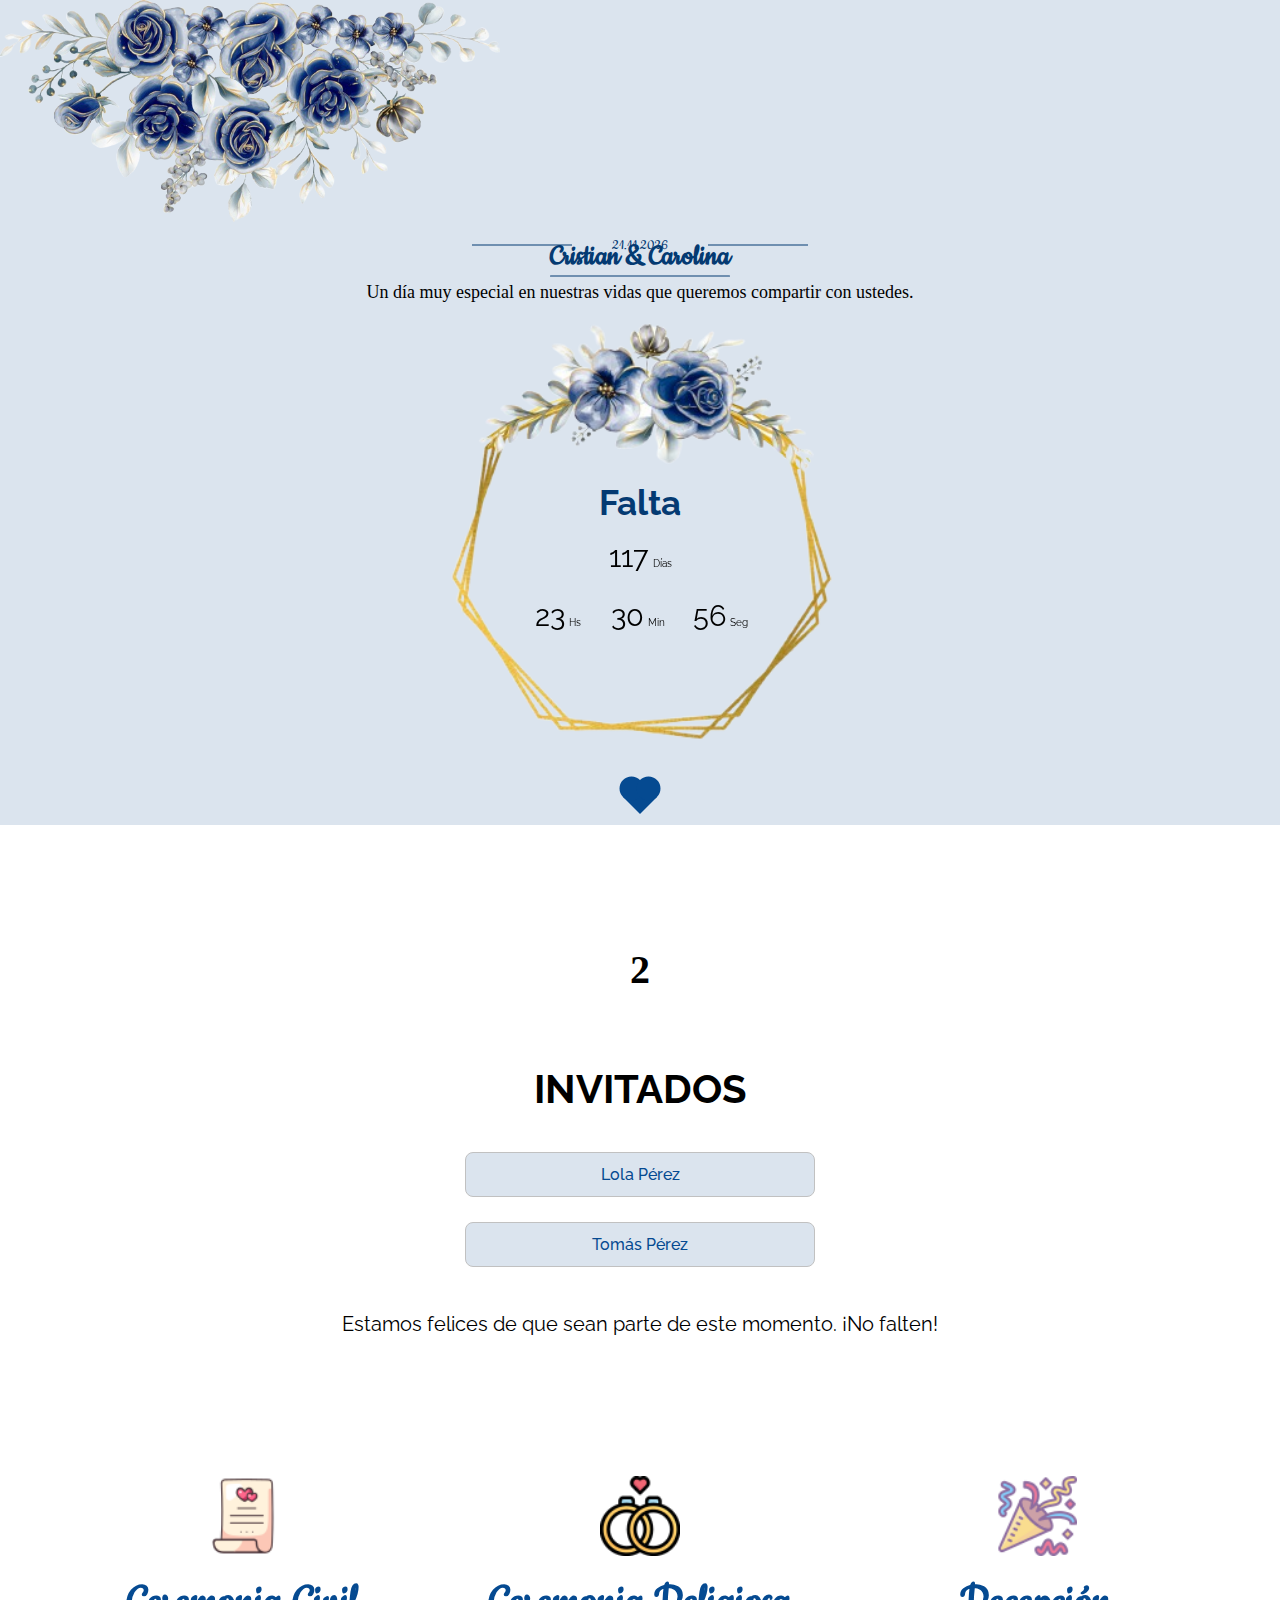
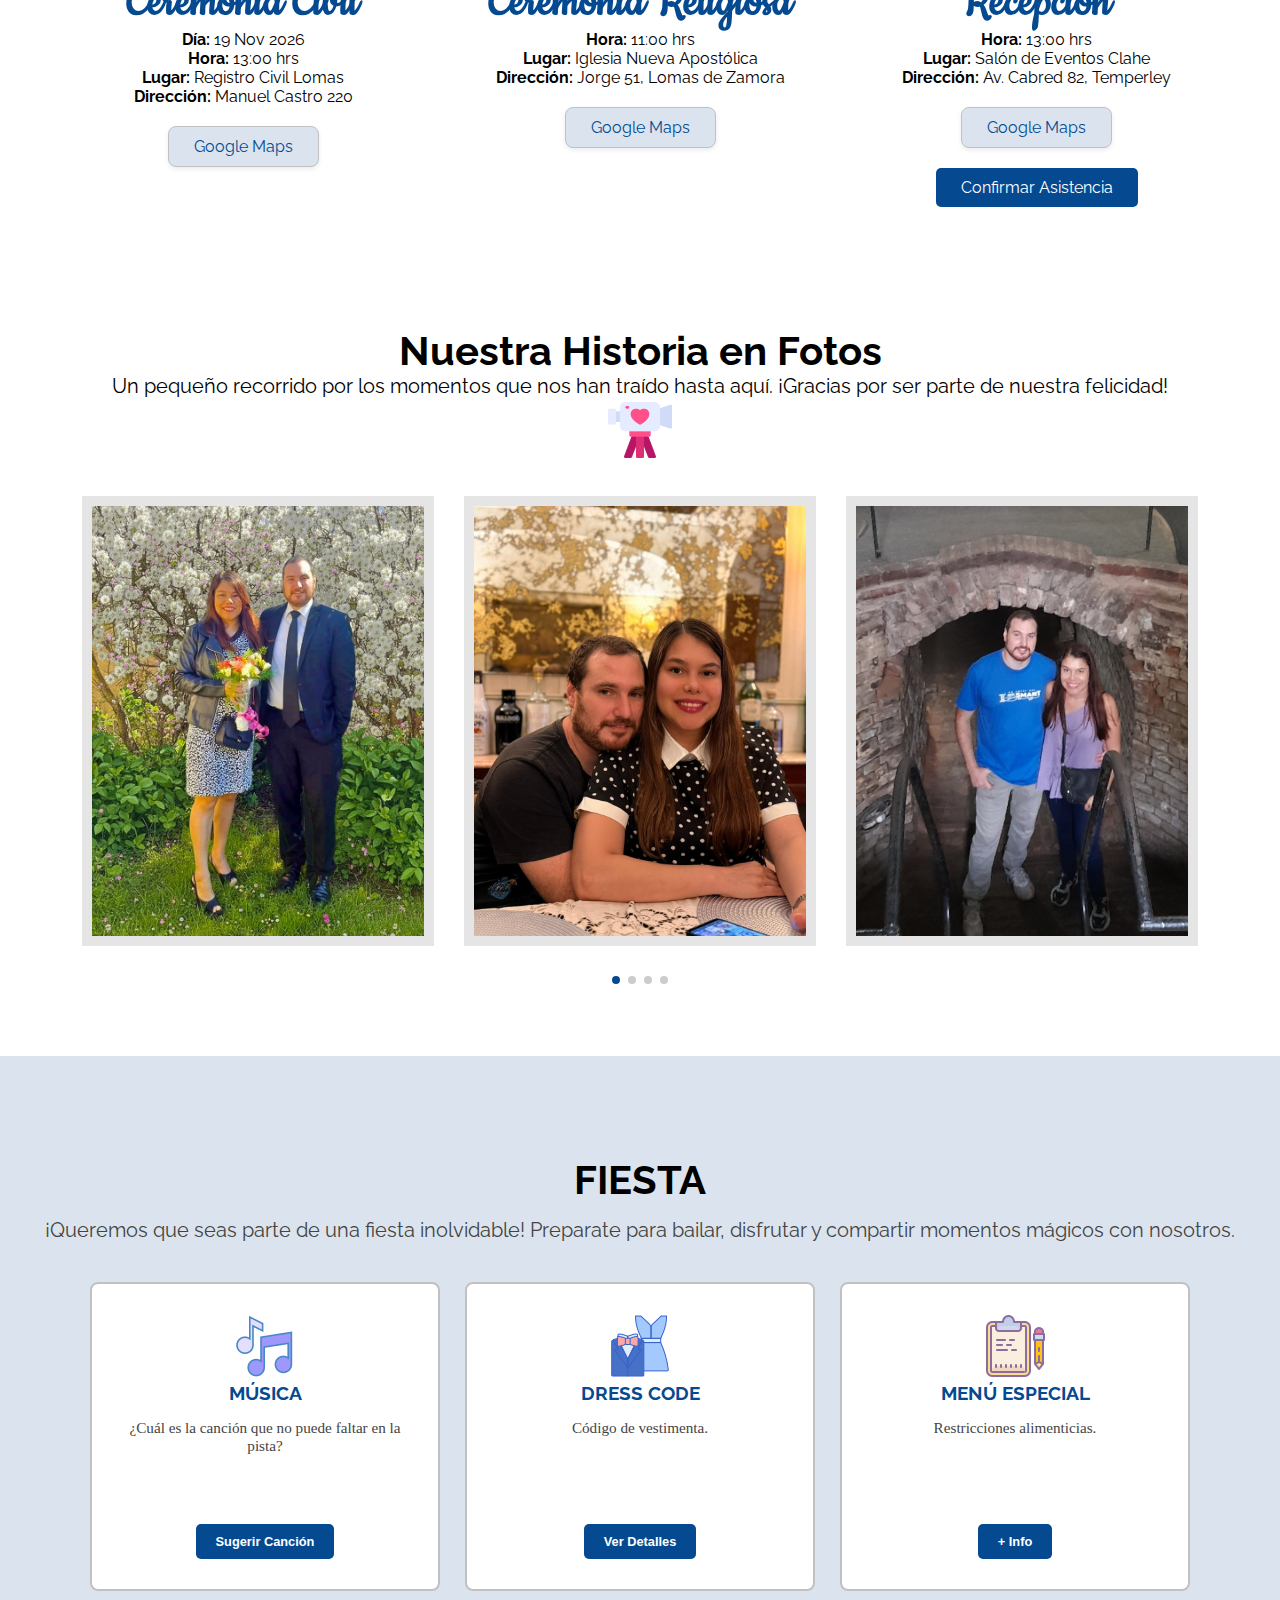
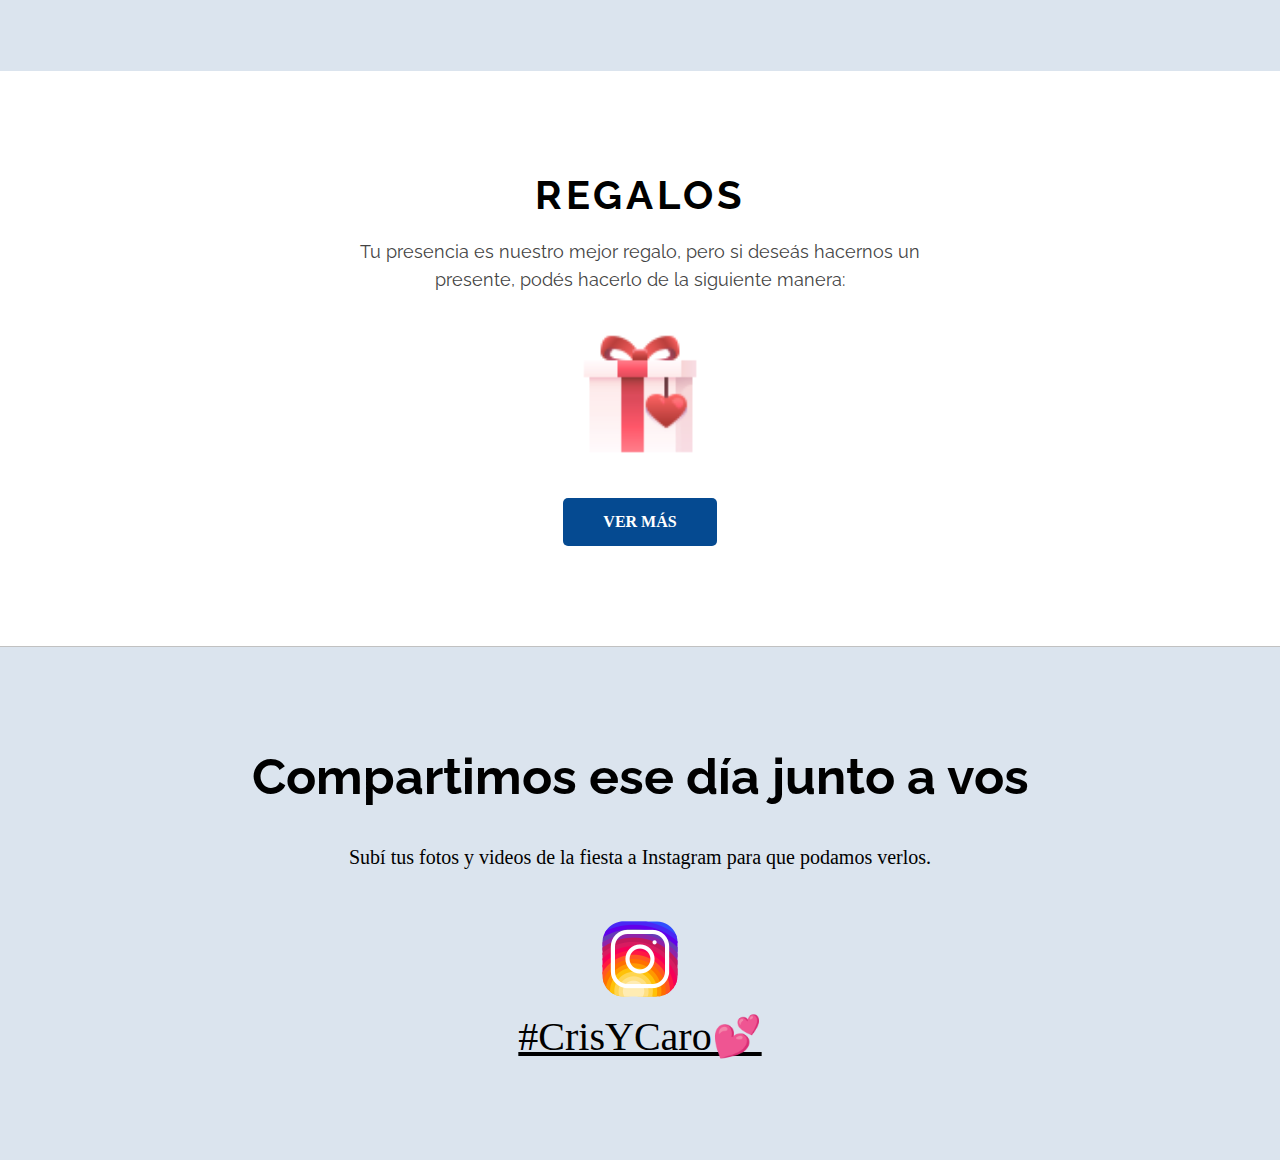
<file: index.html>
<!DOCTYPE html>
<html lang="es">
<head>
    <meta charset="UTF-8">
    <meta name="viewport" content="width=device-width, initial-scale=1.0">
    <link href="https://cdn.jsdelivr.net/npm/bootstrap@5.0.2/dist/css/bootstrap.min.css" rel="stylesheet" integrity="sha384-EVSTQN3/azprG1Anm3QDgpJLIm9Nao0Yz1ztcQTwFspd3yD65VohhpuuCOmLASjC" crossorigin="anonymous">
    <link rel="preconnect" href="https://fonts.googleapis.com">
    <link rel="preconnect" href="https://fonts.gstatic.com" crossorigin>
    <link href="https://fonts.googleapis.com/css2?family=Cookie&family=Raleway:ital,wght@0,100..900;1,100..900&display=swap" rel="stylesheet">
    <link rel="stylesheet" href="https://cdn.jsdelivr.net/npm/swiper@11/swiper-bundle.min.css" />
    <link rel="stylesheet" href="style.css" type="text/css">
    <link rel="icon" href="images/favicon_novios.png" type="image/png">
    
    <title> Cris &amp; Caro </title>

</head>

<body>

    <div class="container-portada">

      <div class="imagen-portada">

        <img src="./images/flowers.png" alt="flowers" width="500px" class="img-fluid rounded mx-auto d-block">
    </div>

    <div class="container-date">
         <p class="decorative-lines display-6">21.11.2026</p>

    </div>

    <div class="container-name">
        <h1 class="name text-center display-1">Cristian & Carolina</h1>
    </div>

    <!--Texto-->

 <p class="texto-portada">
    Un día muy especial en nuestras vidas que queremos compartir con ustedes.
</p>

</div>

<!--Reloj Cuenta Regresiva-->

<div class="container-count">

    <div id="countdown" class="countdown">
    <img src="./images/blue_flowers_and_golden_mark.png" alt="Circulo de Flores" class="imagen-fondo-contador">

    <div class="numeros-overlay">
          <h3 class="title-count">Falta</h3>
        <div class="card days-card">
            <span class="value" id="days">0</span>
            <span class="label">Días</span>
        </div>
        <div class="time-group">
            <div class="card">
                <span class="value" id="hours">0</span>
                <span class="label">Hs</span>
            </div>
            <div class="card">
                <span class="value" id="minutes">0</span>
                <span class="label">Min</span>
            </div>
            <div class="card">
                <span class="value" id="seconds">0</span>
                <span class="label">Seg</span>
            </div>
        </div>
    </div>
</div>
    <div class="corazon"></div>
</div>

<!--Invitados-->

<section class="grupo-de-invitados">

  <div class="container">
    <div class="row d-flex justify-content-center">
      <div class="col-12 col-md-10">

        <div class="card-grupo-invitados">
          <div class="card-content">

            <!-- Cantidad de invitados + acompañantes -->
            <div class="pases-total">2</div>

            <!-- Titulo -->
            <h3 class="titulo-grupo mb-3">
              INVITADOS  </h3>

            <!-- Acompañantes -->
            
            <!-- Lista de invitados -->
                          <ul class="lista-invitados">
                                  <li class="invitado-item">Lola Pérez</li>
                                  <li class="invitado-item">Tomás Pérez</li>
                              </ul>
            
            <!-- Mensaje del grupo -->
                          <p class="mensaje-grupo mt-5">Estamos felices de que sean parte de este momento. ¡No falten!</p>
            
          </div>
        </div>

      </div>
    </div>
  </div>
</section>

<!--Ceremonia-->

<section class="seccion-ceremonias mt-5 mb-5">
  <div class="contenedor-columnas">
    
    <div class="columna">
      <img src="./images/acta_casamiento.png" alt="Ceremonia Civil" class="icono-ceremonia">
      <h3 class="titulo-ceremonia m1">Ceremonia Civil</h3>
      <p><strong> Día:</strong> 19 Nov 2026</p>
      <p><strong> Hora:</strong> 13:00 hrs</p>
      <p><strong>Lugar:</strong> Registro Civil Lomas</p>
      <p><strong>Dirección:</strong> Manuel Castro 220</p>
      <a href="https://maps.google.com" class="boton-llegar">Google Maps</a><br>
    </div>

    <div class="columna">
      <img src="./images/rings.png" alt="Ceremonia Religiosa" class="icono-ceremonia">
      <h3 class="titulo-ceremonia">Ceremonia Religiosa</h3>
      <p><strong>Hora:</strong> 11:00 hrs</p>
      <p><strong>Lugar:</strong> Iglesia Nueva Apostólica</p>
      <p><strong>Dirección:</strong> Jorge 51, Lomas de Zamora</p>
      <a href="https://maps.google.com" class="boton-llegar">Google Maps</a><br>
    
    </div>

    <div class="columna">
      <img src="./images/confeti.png" alt="Celebración" class="icono-ceremonia">
      <h3 class="titulo-ceremonia">Recepción</h3>
      <p><strong>Hora:</strong> 13:00 hrs</p>
      <p><strong>Lugar:</strong> Salón de Eventos Clahe</p>
      <p><strong>Dirección:</strong> Av. Cabred 82, Temperley</p>
      <a href="https://maps.google.com" class="boton-llegar">Google Maps</a><br>
      <a href="https://forms.gle/QiKyQnJr8Va8st8r6" class="boton-confirmar">Confirmar Asistencia</a>
    </div>

  </div>
</section>

<!--Galeria-->

<section class="seccion-galeria mt-5">
  <div class="texto-galeria">
    <h2 class="mt-3 mb-3 title-galery">Nuestra Historia en Fotos</h2>
    <p class="mt-3">Un pequeño recorrido por los momentos que nos han traído hasta aquí. ¡Gracias por ser parte de nuestra felicidad!</p>
  </div>

  <img src="./images/camara-de-video.png" alt="Icono de Camara">

  <div class="swiper miCarrusel">
    <div class="swiper-wrapper">
      <div class="swiper-slide"><img src="./images/Cris_&_yo_parque_de_lomas.jpeg" alt="Iglesia Parque Lomas"></div>
      <div class="swiper-slide"><img src="./images/Cris_&_yo_en_lo_de_Javi_&_Belen.jpeg" alt=" Casa de Javi & Belén"></div>
      <div class="swiper-slide"><img src="./images/Cris_& yo_en_San_Pedro.jpeg" alt="Viaje a San Pedro"></div>
      <div class="swiper-slide"><img src="./images/Cristian_y_yo_en_general_Belgrano.jpeg" alt="Visita a Gral Belgrano"></div>
    </div>
    <div class="swiper-pagination mt-5"></div>
  </div>
</section>

<section class="seccion-fiesta mt-5 mb-5">
  <div class="contenido-fiesta">
    <h2 class="title-fiesta">FIESTA</h2>
    <p class="text-fiesta mb-5 mt-4">
      ¡Queremos que seas parte de una fiesta inolvidable! Preparate para bailar, 
      disfrutar y compartir momentos mágicos con nosotros.
    </p>

    <!--Fiesta-->

    <div class="contenedor-tarjetas">
      <div class="tarjeta">
        <img src="./images/nota-musical.png" alt="Música" class="icon-fiesta mt-4 mb-5">
        <h3 class="fw-bold">Música</h3>
        <p>¿Cuál es la canción que no puede faltar en la pista?</p>
        <a href="./sugerir_cancion.html" class="boton-tarjeta mb-5">Sugerir Canción</a>
      </div>

      <div class="tarjeta">
        <img src="./images/código-de-vestimenta.png" alt="código de vestimenta" class="icon-fiesta mt-4 mb-5">
        <h3 class="fw-bold">Dress Code</h3>
        <p>Código de vestimenta.</p>
        <a href="./codigo_vestimenta.html" class="boton-tarjeta mb-5">Ver Detalles</a>
      </div>

      <div class="tarjeta">
        <img src="./images/notas-tips.png" alt="Tips Notas" class="icon-fiesta mt-4 mb-5">
        <h3 class="fw-bold">Menú Especial</h3>
        <p>Restricciones alimenticias.</p>
        <a href="./menu.html" class="boton-tarjeta mb-5">+ Info</a>
      </div>
    </div>
  </div>
</section>

<!--Regalos-->

<section class="seccion-regalos">
  <div class="contenido-regalos">
    <h2 class="mb-5 fw-bold">REGALOS</h2>
    <p class="text-regalo">
      Tu presencia es nuestro mejor regalo, pero si deseás hacernos un presente, 
      podés hacerlo de la siguiente manera:
    </p>
    
    <div class="contenedor-imagen-regalo">
      <img src="./images/regalo.png" alt="Icono Regalo" class="imagen-regalo mt-3 mb-3">
    </div>

    <a href="./regalos.html" class="boton-regalos">Ver más</a>
  </div>
</section>

<section class="seccion-instagram">
  <div class="contenido-final">
    <h2>Compartimos ese día junto a vos</h2>
    <p>Subí tus fotos y videos de la fiesta a Instagram para que podamos verlos.</p>
    
    <div class="instagram-footer">
       <img src="./images/logo-instagram.png" alt="Icono Instagram" class="imagen-instagram mt-3 mb-3">
    </div>
    <a href="https://www.instagram.com/explore/search/keyword/?q=%23crisycaro%F0%9F%92%95" class="btn-instagram">#CrisYCaro💕</a>
  </div>
</section>

  <script src="https://cdn.jsdelivr.net/npm/swiper@11/swiper-bundle.min.js"></script> 
  <script src="script.js"></script> 
  <script src="script2.js"></script>  
  
</body>
</html>
</file>
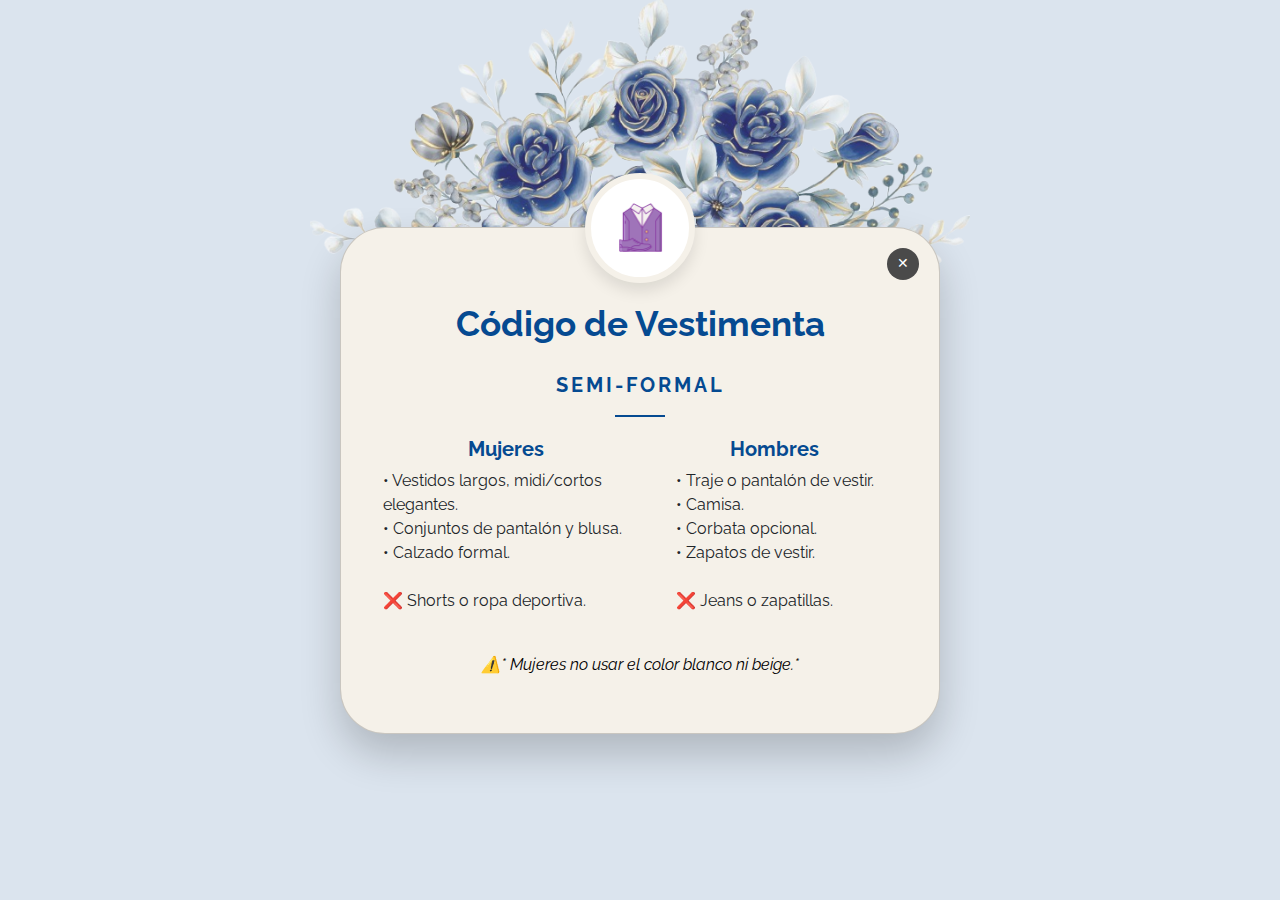
<file: codigo_vestimenta.html>
<!DOCTYPE html>
<html lang="es">
<head>
    <meta charset="UTF-8">
    <meta name="viewport" content="width=device-width, initial-scale=1.0">
    <link href="https://fonts.googleapis.com/css2?family=Cookie&family=Raleway:wght@300;400;700&display=swap" rel="stylesheet">
    <title>Código de Vestimenta</title>
    <link rel="icon" href="./images/vestido.png" type="image/png">
    <link href="https://cdn.jsdelivr.net/npm/bootstrap@5.3.0/dist/css/bootstrap.min.css" rel="stylesheet">
    <link rel="stylesheet" href="/style_sugerir_cancion.css">
    <link rel="icon" href="./images/dress-code.png" type="image/png">
</head>
<body>

    <div class="container-wrapper dress-code">
        <div class="top-decoration decoration-code">
            <img src="./images/flowers-musica.png" alt="Decoración superior">
        </div>

        <div class="card">
            <a href="/index.html" class="close-btn">✕</a>
            
            <div class="header-image">
                <img src="./images/dress-code.png" alt="Icono Vestimenta">
            </div>

            <h2 class="titulo-cookie">Código de Vestimenta</h2>
            <p class="tipo-gala">SEMI-FORMAL</p>
            <div class="divisor"></div>

      <div class="container text-center">
    <div class="row"> <div class="col-md-6 col-sm-12 mb-4">
            <h3 class="h5 fw-bold" style="color: var(--accent);">Mujeres</h3>
            <ul class="list-unstyled text-start d-inline-block">
                <li>• Vestidos largos, midi/cortos elegantes.</li>
                <li>• Conjuntos de pantalón y blusa.</li>
                <li>• Calzado formal.</li> <br>
                <li> ❌ Shorts o ropa deportiva.</li>
            </ul>
        </div>

        <div class="col-md-6 col-sm-12">
            <h3 class="h5 fw-bold" style="color: var(--accent);">Hombres</h3>
            <ul class="list-unstyled text-start d-inline-block">
                <li>• Traje o pantalón de vestir.</li>
                <li>• Camisa.</li>
                <li>• Corbata opcional.</li>
                <li>• Zapatos de vestir.</li> <br>
                <li> ❌ Jeans o zapatillas.</li>
            </ul>
        </div>

    </div>
</div>

            <div class="nota-importante">
                <p class="nota-importante"> ⚠️* Mujeres no usar el color blanco ni beige.*</p>
            </div>

        </div>
    </div>

</body>
</html>
</file>
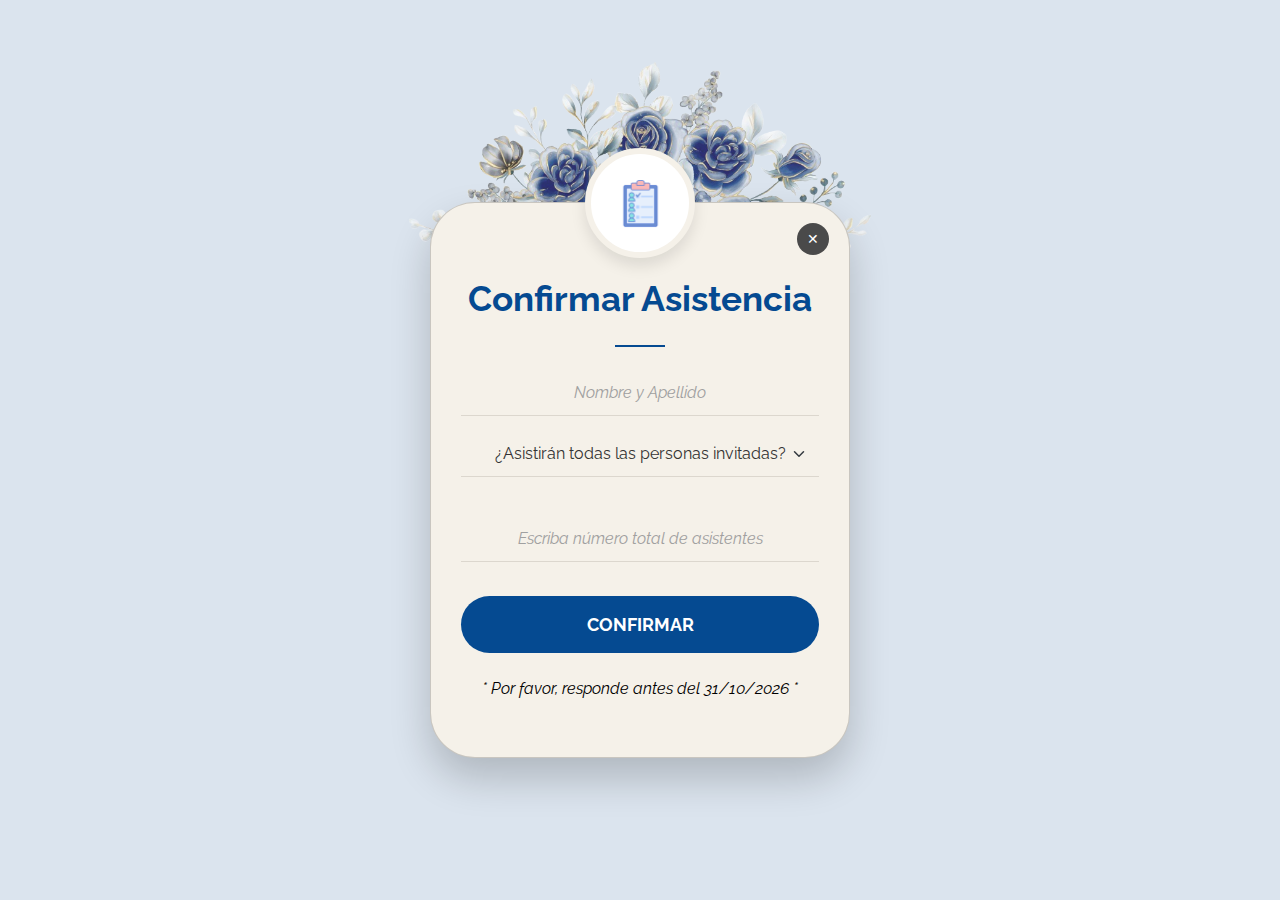
<file: confirmacion.html>
<!DOCTYPE html>
<html lang="es">
<head>
    <meta charset="UTF-8">
    <meta name="viewport" content="width=device-width, initial-scale=1.0">
    <link href="https://fonts.googleapis.com/css2?family=Cookie&family=Raleway:wght@300;400;700&display=swap" rel="stylesheet">
    <title>Confirmación de Asistencia</title>
    <link rel="icon" href="./images/favicon_novios.png" type="image/png">
    <link href="https://cdn.jsdelivr.net/npm/bootstrap@5.3.0/dist/css/bootstrap.min.css" rel="stylesheet">
    <link rel="stylesheet" href="style_sugerir_cancion.css">
</head>
<body>

    <div class="container-wrapper">
        <div class="top-decoration">
            <img src="./images/flowers-musica.png" alt="Decoración superior">
        </div>

        <div class="card">
            <a href="index.html" class="close-btn">✕</a>
            
            <div id="contenido-principal">
                <div class="header-image">
                    <img src="./images/lista-de-invitados.png" alt="Icono Asistencia">
                </div>

                <h2 class="titulo-cookie">Confirmar Asistencia</h2>
        
                <div class="divisor mx-auto mb-4" style="width: 50px; height: 2px; background-color: var(--accent);"></div>


    <form id="form-asistencia" action="https://docs.google.com/forms/u/0/d/e/1FAIpQLSeojv27BejiK83FmKH1KGW0dPnOBuuXCVCd1f9OiD2JttIHcg/formResponse" method="POST">
                    
    <div class="input-group mb-3">
        <input type="text" name="entry.1974646852" placeholder="Nombre y Apellido" required>
    </div>

    <div class="input-group mb-3">
        <select name="entry.1367791065" class="form-select border-0 bg-transparent text-center" style="box-shadow: none; color: var(--text);" required>
            <option value="" disabled selected>¿Asistirán todas las personas invitadas?</option>
            <option value="Si">Sí</option>
            <option value="No">No</option>
        </select>
    </div>
<br>
    <div class="input-group mb-4">
        <input type="text" name="entry.1578373329" placeholder="Escriba número total de asistentes">
    </div>

    <button type="submit" class="submit-btn border-0 w-100">
        CONFIRMAR
    </button>
</form>

                <div class="nota-importante mt-4">
                    <p class="" style="font-style: bold; color: #000">
                        * Por favor, responde antes del 31/10/2026 *
                    </p>
                </div>
            </div>

            <div id="mensaje-exito" style="display:none; padding: 40px 0; text-align: center;">
                 <div class="header-image">
                    <img src="./images/lista-de-invitados-confirmacion.png" alt="Icono Asistencia">
                </div>
                <p style="color: var(--accent); font-weight: normal; line-height: 1.8;">
                    Tu respuesta ha sido registrada. 
                    <br>Muchas gracias por acompañarnos en este día tan especial.
                </p>
            </div>
        </div>
    </div>

    <script src="./script_asistencia.js"></script>
</body>
</html>
</file>
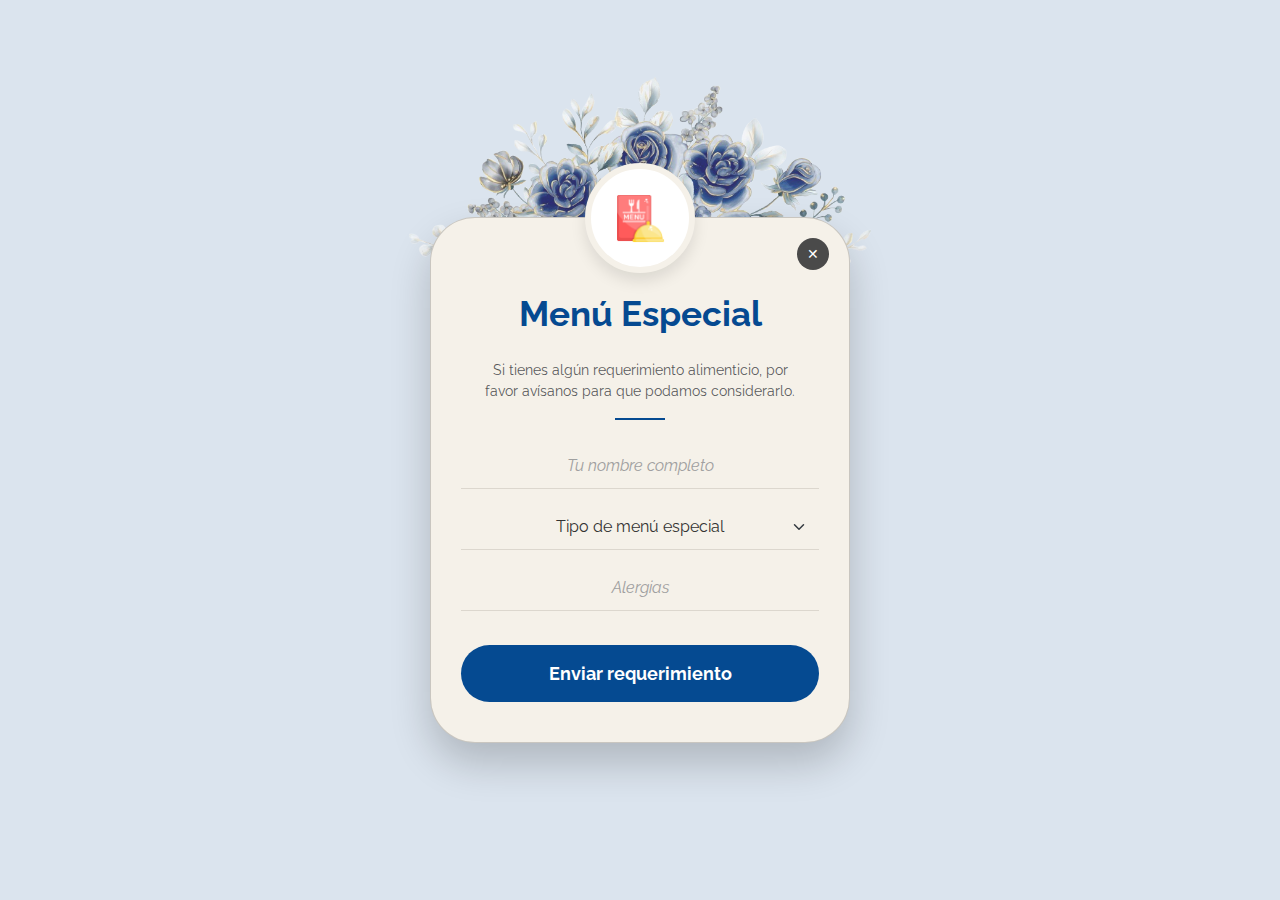
<file: menu.html>
<!DOCTYPE html>
<html lang="es">
<head>
    <meta charset="UTF-8">
    <meta name="viewport" content="width=device-width, initial-scale=1.0">
    <link href="https://fonts.googleapis.com/css2?family=Cookie&family=Raleway:wght@300;400;700&display=swap" rel="stylesheet">
    <title>Menú Especial</title>
    <link rel="icon" href="./images/menu-especial.png" type="image/png">
    <link href="https://cdn.jsdelivr.net/npm/bootstrap@5.3.0/dist/css/bootstrap.min.css" rel="stylesheet">
    <link rel="stylesheet" href="/style_sugerir_cancion.css">
</head>
<body>

    <div class="container-wrapper">
        <div class="top-decoration">
            <img src="./images/flowers-musica.png" alt="Decoración superior">
        </div>

        <div class="card">
            <a href="/index.html" class="close-btn">✕</a>
            
            <div id="contenido-principal">
                <div class="header-image">
                    <img src="./images/menu-especial.png" alt="Icono Menú">
                </div>

                <h2 class="titulo-cookie">Menú Especial</h2>
                <p class="text-muted small px-3">Si tienes algún requerimiento alimenticio, por favor avísanos para que podamos considerarlo.</p>
                <div class="divisor mx-auto mb-4" style="width: 50px; height: 2px; background-color: var(--accent);"></div>

                <form id="form-menu" action="https://docs.google.com/forms/u/0/d/e/1FAIpQLSdqi4jtUpKNw9SevA33ErQicDas5VNHb9WGOgPMUKTKAYYcIA/formResponse" method="POST">
                    
                    <div class="input-group mb-3">
                        <input type="text" name="entry.148668288" placeholder="Tu nombre completo" required>
                    </div>

                    <div class="input-group mb-3">
                        <select name="entry.1031324791" class="form-select border-0 bg-transparent text-center" style="box-shadow: none; color: var(--text);" required>
                            <option value="" disabled selected>Tipo de menú especial</option>
                            <option value="Vegano">Vegano</option>
                            <option value="Vegetariano">Vegetariano</option>
                            <option value="Celiaco">Celiaco (Sin TACC)</option> 
                            <option value="Otro">Otro (Especificar en notas)</option>
                        </select>
                    </div>

                    <div class="input-group mb-4">
                        <input type="text" name="entry.819240126" placeholder="Alergias">
                    </div>

                    <button type="submit" class="submit-btn border-0 w-100">
                        Enviar requerimiento
                    </button>
                </form>
            </div> <div id="mensaje-exito" style="display:none; padding: 40px 0;">
                <h2 class="titulo-cookie" style="font-size: 1.5rem;">¡Muchas Gracias!</h2>
                <p style="color: #000; font-weight: cursive; font-size: 1rem;">
                    Por compartir tus preferencias. Para nosotros es fundamental que te sientas a gusto y disfrutes cada momento de nuestra celebración. 
                </p>
                
            </div>
        </div>
    </div>

    <script src="./menu_script.js"></script>        
</body>
</html>
</file>
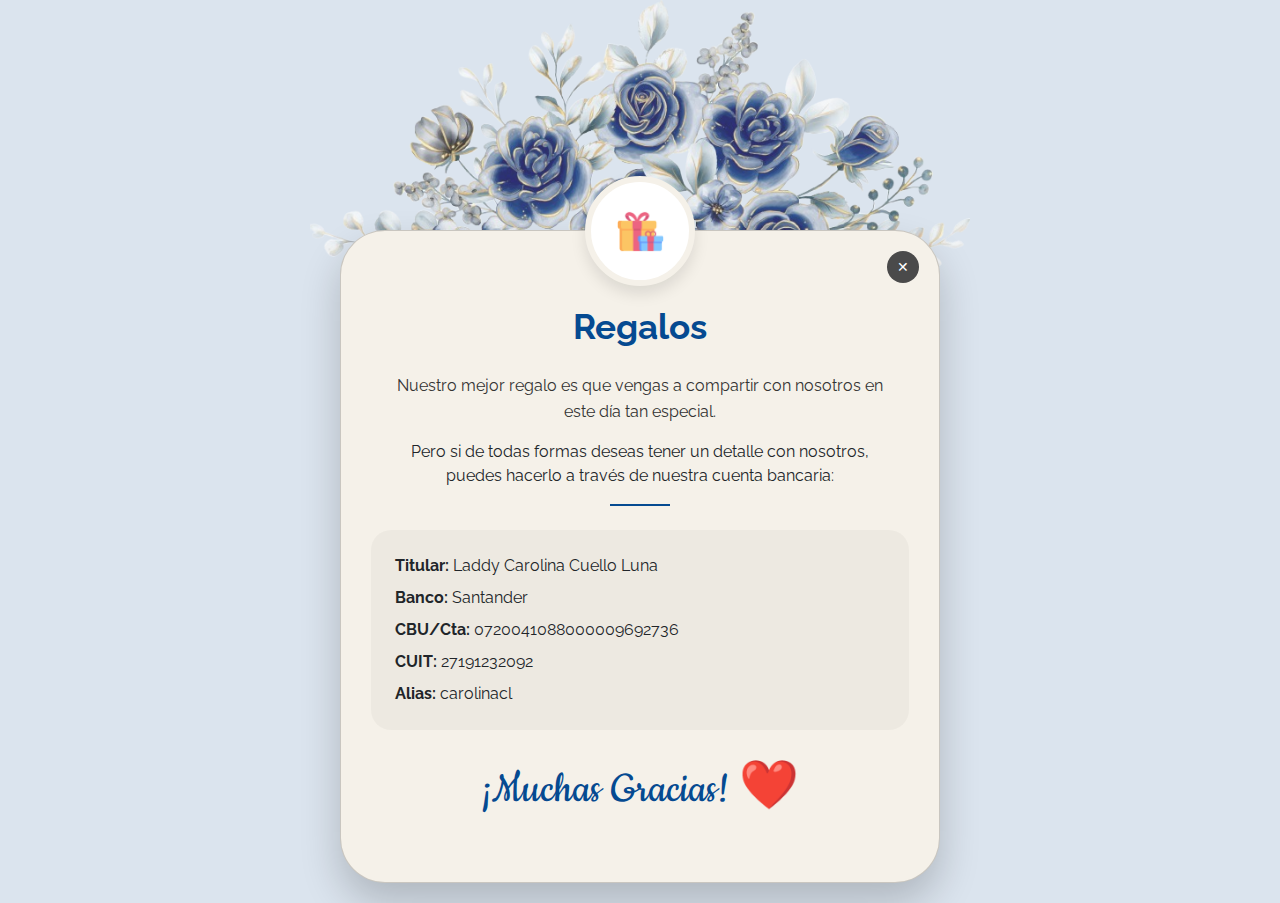
<file: regalos.html>
<!DOCTYPE html>
<html lang="es">
<head>
    <meta charset="UTF-8">
    <meta name="viewport" content="width=device-width, initial-scale=1.0">
    <link href="https://fonts.googleapis.com/css2?family=Cookie&family=Raleway:wght@300;400;700&display=swap" rel="stylesheet">
    <title>Regalos</title>
    <link rel="icon" href="./images/regalo-icon.png" type="image/png">
    <link href="https://cdn.jsdelivr.net/npm/bootstrap@5.3.0/dist/css/bootstrap.min.css" rel="stylesheet">
    <link rel="stylesheet" href="/style_sugerir_cancion.css">
</head>
<body>

    <div class="container-wrapper dress-code top-regalos">
        <div class="top-decoration decoration-code top-decoration-regalos">
            <img src="./images/flowers-musica.png" alt="Decoración superior">
        </div>

        <div class="card">
            <a href="/index.html" class="close-btn">✕</a>
            
            <div class="header-image">
                <img src="./images/icons-regalos.png" alt="Icono Regalo">
            </div>

            <h2 class="titulo-cookie">Regalos</h2>
            
            <div class="mensaje-regalo px-3">
                <p style="color: var(--text); line-height: 1.6;">
                    Nuestro mejor regalo es que vengas a compartir con nosotros en este día tan especial. 
                </p>
                <p class="mensaje-regalo">
                    Pero si de todas formas deseas tener un detalle con nosotros, puedes hacerlo a través de nuestra cuenta bancaria:
                </p>
            </div>

            <div class="divisor mx-auto mb-4" style="width: 60px; height: 2px; background-color: var(--accent);"></div>

            <div class="datos-bancarios p-4" style="background-color: rgba(0,0,0,0.03); border-radius: 20px; text-align: left;">
                <p class="mb-2"><strong>Titular:</strong> Laddy Carolina Cuello Luna</p>
                <p class="mb-2"><strong>Banco:</strong> Santander</p>
                <p class="mb-2"><strong>CBU/Cta:</strong> 0720041088000009692736</p>
                 <p class="mb-2"><strong>CUIT:</strong> 27191232092</p>
                <p class="mb-0"><strong>Alias:</strong> carolinacl</p>
            </div>

            <p class="mt-4" style="font-family: 'Cookie', cursive; font-size: 3rem; color: var(--accent);">
                ¡Muchas Gracias! ❤️
            </p>
        </div>
    </div>

    <script src="/script_regalos.js"></script>

</body>
</html>
</file>
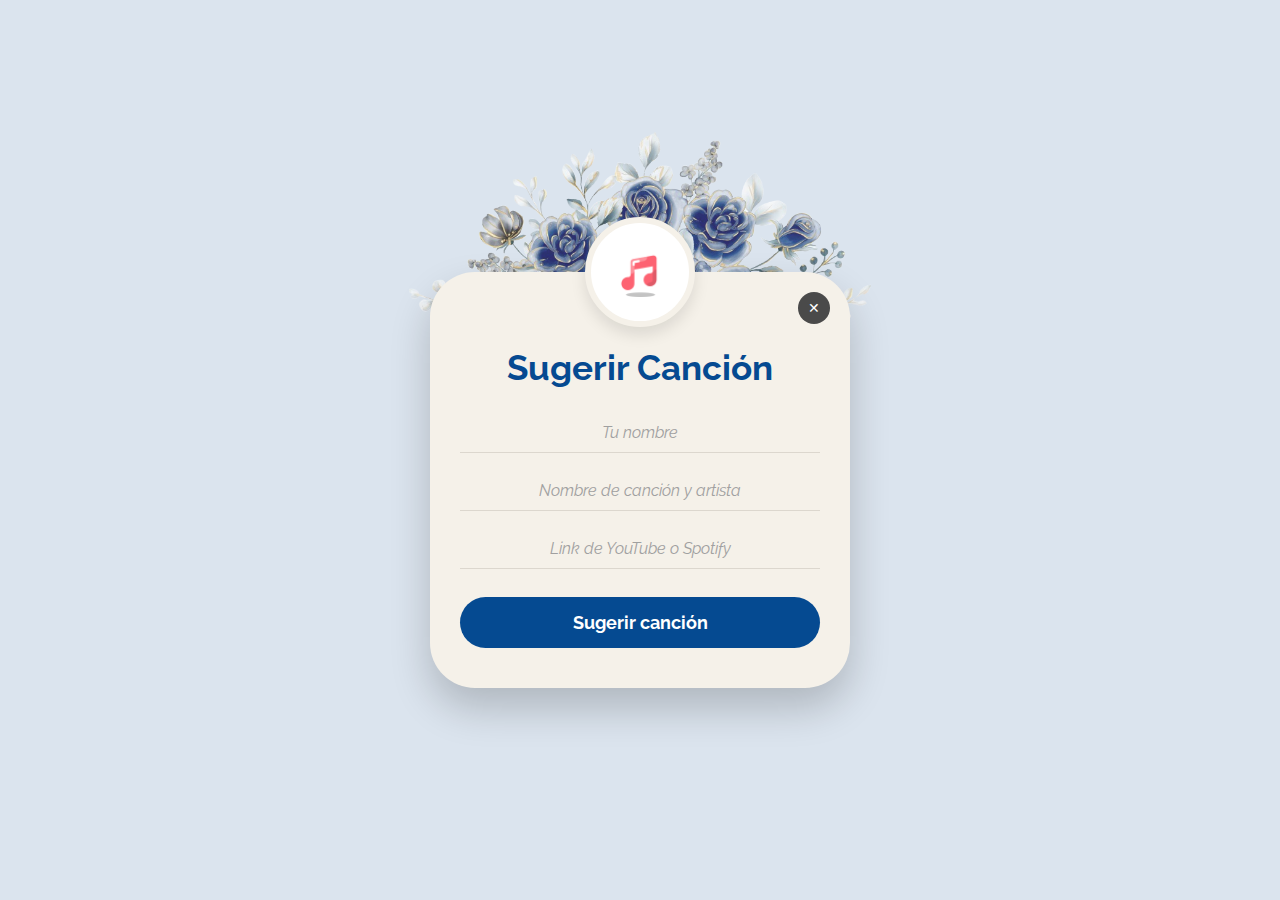
<file: sugerir_cancion.html>
<!DOCTYPE html>
<html lang="es">
<head>
    <meta charset="UTF-8">
    <meta name="viewport" content="width=device-width, initial-scale=1.0">
    <link href="https://fonts.googleapis.com/css2?family=Cookie&family=Raleway:ital,wght@0,100..900;1,100..900&display=swap" rel="stylesheet">
    <title>Sugerir Canción</title>
    <link rel="icon" href="./images/notas-musicales.png" type="image/png">
    <link rel="stylesheet" href="/style_sugerir_cancion.css">
</head>
<body>

    <div class="container-wrapper">
        
        <div class="top-decoration">
            <img src="./images/flowers-musica.png" alt="Decoración superior">
        </div>

        <div class="card">
            <a href="/index.html" class="close-btn">✕</a>
            
            <div class="header-image">
                <img src="/images/notas-musicales.png" alt="Icono Música">
            </div>

            <h2 class="titulo-cookie">Sugerir Canción</h2>

            <form id="form-musica" action="https://docs.google.com/forms/u/0/d/e/1FAIpQLScxYCyb0jHHcNJylFECBATPexraWhy6BQQu3thKIPYzbTyX3g/formResponse" method="POST">
                
                <div class="input-group">
                    <input type="text" name="entry.1650442230" placeholder="Tu nombre" required autocomplete="off">
                </div>

                <div class="input-group">
                    <input type="text" name="entry.1806252701" placeholder="Nombre de canción y artista" required autocomplete="off">
                </div>

                <div class="input-group">
                    <input type="text" name="entry.1630903533" placeholder="Link de YouTube o Spotify" required autocomplete="off">
                </div>

                <button type="submit" class="submit-btn">
                    Sugerir canción
                </button>
            </form>

            <div id="mensaje-exito" style="display:none; margin-top: 20px;">
                <p style="color: #054a91; font-weight: bold; font-size: 1.2rem;">
                    ¡Sugerencia enviada con éxito! 🎵
                </p>
            </div>

        </div> </div>


    <script src="/script_sugerir_cancion.js"></script>

</body>
</html>
</file>
<file: style.css>
:root{
   --background-color-light: #dbe4ee; 
   --background-color-blue: #054a91; 
   --accent-hover: #043a72;
   --text: #000; 
   --text-blue: #043a72; 
   --white: #fff;
   --fuente-principal: "Raleway", sans-serif;
   --fuente-cursiva: "Cookie", cursive;

} 
* {
    box-sizing: border-box; 
    margin: 0;
    padding: 0;
}


/* PORTADA*/
.container-portada{
background-color: var(--background-color-light);

}
.container-date, .container-name {
font-family: var(--fuente-cursiva);
display: flex; 
justify-content: center;
margin-top: 10px;
  
}
.decorative-lines {
  display: inline-block;
  position: relative;
  padding: 0 140px;
  color: var(--text-blue);
}
.decorative-lines::before,
.decorative-lines::after {
  content: "";
  position: absolute;
  top: 50%;
  width: 100px;
  height: 1px;
  background: currentColor;
  transform: translateY(-50%);
}
.decorative-lines::before { left: 0; }
.decorative-lines::after  { right: 0; }

.name {
  color: var(--text-blue);
  text-align: center;
  position: relative;
  display: inline-block;
  margin-top: -25px;
}

.name::after {
  content: "";
  display: block;
  width: 100%;
  height: 1px;
  margin: 2px auto 0;
  background: currentColor;
  transform: translateY(-50%);
  border-radius: 3px;
}

.texto-portada{
  color: var(--text);
  font-size: 18px;
  margin-top: 5px;
  margin-bottom: -5px;
  text-align: center;

}

/* Formatos VER DESPUÉS QUE ERA ESTO !!!!!!!!!!!!!!!!!!!!!*/

.titulo-grupo, .title-fiesta, .title-galery{
  font-family:"Raleway", sans-serif;
    font-size: 40px;
    font-weight: bold;
    margin-top: 20px;
}

.mensaje-grupo, .texto-galeria, .text-fiesta, .text-regalo{
   font-family: "Raleway", sans-serif;
   font-size: 20px;
   text-align: center;
}

/* Reloj cuenta regresiva */

.container-count {
    display: flex;
    flex-direction: column; 
    align-items: center; 
    justify-content: center;
    font-family: "Raleway", sans-serif;
    border-radius: 0; 
    box-shadow: none; 
    background-color: var(--background-color-light);
    margin-top: 5px; 
    padding-top: 5px;
}

.title-count{
margin-top: 35px;
font-family: var(--fuente-principal);
font-size: 35px;
color: var(--text-blue);
font-size: bold;
}

.circle-wrapper {
    width: 80vw;
    height: 80vw;
    max-width: 900px;  
    max-height: 900px;
    border-radius: 50%;
    background: var(--background-color-light); 
    border: 5px solid var(--background-color-blue);
    box-shadow: 0 0 20px rgba(var(--text-rgb), 0.8);
    margin: 50px auto; 
    display: flex;
    justify-content: center;
    align-items: center;
}

/* Estilos del Reloj  */

.countdown {
    position: relative; 
    display: flex;
    justify-content: center;
    align-items: center;
    width: 100%;
    max-width: 620px; 
    margin: 0 auto;
}

.imagen-fondo-contador{
  width: 400px;
  height: auto;
  display: block;
}

.numeros-overlay {
    position: absolute; 
    top: 50%;
    left: 50%;
    transform: translate(-50%, -50%);
    display: flex;
    flex-direction: column;
    align-items: center;
    gap: 10px;
    width: 70%; 
}

.time-group {
    display: flex;
    gap: 8px;
    justify-content: center;
}

.card {
    background: (var(--background-color-light)); 
    border: 1px solid black 0.8;
    border-radius: 15px;
    padding: 10px;
    min-width: 70px;
    text-align: center;
    backdrop-filter: blur(5px); 
}
.card .value {
    font-size: 1.8rem;
    line-height: 1;
}

.card .label {
    font-size: 10px;
}

/* --- ESTILOS DEL CORAZÓN --- */
.corazon {
    margin-top: 5px; 
    margin-bottom: 1rem; 
    
    animation: latido 1s infinite;
    background-color: #054a91;
    display: inline-block;
    height: 24px;
    width: 24px;
    
    /* Quitamos el position relative y el top que bloqueaban la animación */
    transform: rotate(-45deg);
}

.corazon:before,
.corazon:after {
    content: "";
    background-color: #054a91;
    border-radius: 50%;
    height: 24px;
    width: 24px;
    position: absolute;
}

.corazon:before {
    top: -12px;
    left: 0;
}

.corazon:after {
    left: 12px;
    top: 0;
}

@keyframes latido {
    0% {
        transform: scale(1) rotate(-45deg);
    }
    20% {
        transform: scale(1.25) rotate(-45deg);
    }
    40% {
        transform: scale(1.5) rotate(-45deg);
    }
    60% {
        transform: scale(1.25) rotate(-45deg);
    }
    80% {
        transform: scale(1.1) rotate(-45deg);
    }
    100% {
        transform: scale(1) rotate(-45deg);
    }
}


/* GRUPO DE INVITADOS  */

.grupo-de-invitados {
  background-color: (var(--white));
  text-align: center; 
  padding: 20px 0; 
  margin: 0 auto; 
  padding-top: 100px;
  padding-bottom: 100px;

}
.pases-total{
  width: 90px; 
  height:90px;
  border-radius: 50%; 

    background-color: (var(--background-color-blue));
    color: (var(--white));
  
    display: flex;
    justify-content: center; 
    align-items: center; 

    margin-left: auto;
    margin-right: auto;
    margin-bottom: 50px;

    /* Estilo del texto */
    font-size: 40px;
    font-weight: bold;
}
.lista-invitados {
    list-style: none;
    padding: 0;
    margin: 30px auto; 
    width: 100%;
    max-width: 350px; 
    
    /* Usamos Flexbox para centrar las cajas internamente si no ocupan todo el ancho */
    display: flex;
    flex-direction: column;
    align-items: center; 
}

/* 2. Estilo de Cada Invitado (Caja Rectangular) */
.invitado-item {
    background-color: #dbe4ee;
    border: 1.5px solid  #C1C1C1; 
    border-radius: 8px;
    margin: 10px;
    font-family:"Raleway", sans-serif;
    
    /* Espaciado interno y color */
    padding: 12px 20px;
    color:  #054a91;
    font-weight: 500;
    
    /* Dimensiones y espaciado externo */
    width: 100%; 
    max-width: 350px; 
    text-align: center; 
    
    margin-bottom: 15px; 
}

/*Ceremonia*/

.titulo-ceremonia{
font-family: "Cookie", cursive;
  font-size: 50px;
  color: #054a91;
}

.contenedor-columnas {
  display: flex;
  flex-wrap: wrap; 
  gap: 30px; 
  justify-content: center;
  padding: 40px 20px;
  max-width: 1200px; 
  margin: 0 auto;
}

.columna img {
  width: 80px; /* O el tamaño que prefieras para tus iconos */
  height: auto;
  margin-bottom: 15px;
}

.columna {
  flex: 1; 
  min-width: 300px; 
  text-align: center;
  font-family:"Raleway", sans-serif;
}

.imagen-boda {
  width: 100%;      
  height: 250px;     
  object-fit: cover; 
  border-radius: 15px;
  margin-bottom: 20px;
  display: block;
}

.boton-confirmar, .boton-llegar {
  display: inline-block;
  margin-top: 20px;
  padding: 10px 25px;
  background-color: #054a91; 
  color: white;
  text-decoration: none;
  border-radius: 5px;
 
}

.boton-confirmar:hover, .boton-llegar {
  background-color: #dbe4ee;
  color: #054a91;
   border: 1px solid var(--card-border, #C1C1C1); 
    border-radius: 8px; 
    box-shadow: 0 2px 5px var(--shadow, rgba(0, 0, 0, 0.08));
}

/* Carusel */ 

.seccion-galeria {
  padding: 60px 20px;
  text-align: center;
  background-color: #fff;
}

/* Tamaño del Carrusel */
.swiper {
  margin-top: 30px;
  width: 100%;
  max-width: 90%;
  height: 500px; 
  padding-bottom: 50px; 
}

.swiper-slide img {
  width: 100%;
  height: 100%;
  object-fit: cover; 
  border: 10px solid rgba(0, 0, 0,0.1);
  box-sizing: border-box;
}

.swiper-pagination-bullet-active {
  bottom: 0px !important;
  background: #054a91;
}

/*Fiesta*/

.seccion-fiesta {
  padding: 80px 20px;
  text-align: center;
  background-color: #dbe4ee; 
}

.seccion-fiesta h2 {
  font-family: "Raleway", sans-serif;
  font-size: 2.5rem;
  color: #000;
  margin-bottom: 15px;
}

.seccion-fiesta p {
  color: #444;
  margin-bottom: 40px;
}

/* Contenedor de las 3 tarjetas */
.contenedor-tarjetas {
  display: flex;
  justify-content: center;
  gap: 25px;
  flex-wrap: wrap; 
  max-width: 1100px;
  margin: 0 auto;
}

/* Estilo de cada Tarjeta */

.tarjeta {
  background: #fff;
  border: 2px solid #C1C1C1; 
  padding: 30px 20px;
  border-radius: 8px;
  flex: 1;
  min-width: 280px;
  max-width: 350px;
  transition: transform 0.3s ease;
}

.tarjeta:hover {
  transform: translateY(-5px); /* Efecto sutil al pasar el mouse */
}

.tarjeta-icono {
  font-size: 2.5rem;
  margin-bottom: 15px;
}

.tarjeta h3 {
  font-family: "Raleway", sans-serif;
  color: #054a91;
  margin-bottom: 15px;
  text-transform: uppercase;
  font-size: 1.2rem;
}

.tarjeta p {
  font-size: 0.95rem;
  margin-bottom: 25px;
  min-height: 80px;
}

/* Botones de las tarjetas */
.boton-tarjeta {
  display: inline-block;
  padding: 10px 20px;
  background-color: #054a91;
  color: #fff;
  text-decoration: none;
  border-radius: 5px;
  font-family: sans-serif;
  font-weight: bold;
  font-size: 0.8rem;
}

.boton-tarjeta:hover {
    background-color: var(--accent-hover);
    color: #fff;
    transform: translateY(-2px);
    box-shadow: 0 5px 15px rgba(5, 74, 145, 0.3);
}

/* Regalos*/

.seccion-regalos {
  padding: 100px 20px;
  text-align: center;
  background-color: #fff;
}

.seccion-regalos h2 {
  font-family: "Raleway", sans-serif;
  font-size: 2.5rem;
  color: #000;
  letter-spacing: 4px;
  margin-bottom: 20px;
}

.seccion-regalos p {
  font-size: 1.1rem;
  color: #444;
  max-width: 600px;
  margin: 0 auto 40px auto;
  line-height: 1.6;
}

/* Contenedor y estilo de la imagen */
.contenedor-imagen-regalo {
  margin-bottom: 40px;
}

.imagen-regalo {
  width: 120px; /* Tamaño de la cajita */
  height: auto;
  /* Filtro suave opcional para que no sea un negro tan fuerte */
  opacity: 0.8; 
}

/* Botón de Regalos */
.boton-regalos {
  display: inline-block;
  padding: 15px 40px;
  background-color: #054a91;
  color: #fff;
  text-decoration: none;
  border-radius: 5px;
  font-weight: bold;
  text-transform: uppercase;
}

.boton-regalos:hover {
  background-color: #03366a;
  transform: scale(1.05); /* Efecto de crecimiento suave */
}

/* Instagram*/

.seccion-instagram {
  padding: 100px 20px;
  text-align: center;
  background-color: #f9f9f9; /* Un gris muy tenue para diferenciarla de la de regalos */
  border-top: 1px solid #C1C1C1; /* Una línea sutil para marcar el final */
  background-color: #dbe4ee;
}

.seccion-instagram h2 {
  font-family: "Raleway", sans-serif;
  font-size: 50px;
  color: #000;
  margin-bottom: 20px;
}

.seccion-instagram p {
  font-size: 20px;
  color: #000;
  margin-bottom: 40px;
  margin-top: 40px;
}

.btn-instagram{
  font-size: 40px;
  color: #000;
  margin-top: 30px;
  margin-bottom: 50px;

}
</file>
<file: style_sugerir_cancion.css>
/* 1. Reset y Variables */
:root {
    --bg-page: #dbe4ee;
    --bg-card: #f5f1e9;
    --accent: #054a91;
    --accent-hover: #043a72;
    --text: #333; 
    --placeholder: #a0a0a0;
    --close-bg: #4a4a4a;
    --white: #ffffff;
    --shadow: rgba(0, 0, 0, 0.2);
}

* {
    box-sizing: border-box; 
    margin: 0;
    padding: 0;
}

body {
    font-family: "Raleway", sans-serif;
    background-color: var(--bg-page);
    display: flex;
    justify-content: center;
    align-items: center;
    min-height: 100vh;
    padding: 20px; 
}

/* 2. Contenedores */
.container-wrapper {
    position: relative;
    display: flex;
    justify-content: center;
    width: 100%;
    max-width: 420px; /* Limita el ancho total */
    margin-top: 60px; 
}

.top-decoration {
    position: absolute;
    top: -140px; /* Ajustado para que no quede volando tan alto */
    width: 100%;
    z-index: 0;
    pointer-events: none;
    display: flex;
    justify-content: center;
    opacity: 0.8;
}

.top-decoration img {
    width: 110%; /* Un poco más grande para sobresalir elegantemente */
    height: auto;
}

/* 3. La Tarjeta */
.card {
    background-color: var(--bg-card);
    width: 100%;
    padding: 50px 30px 40px;
    border-radius: 45px;
    box-shadow: 0 20px 40px var(--shadow);
    text-align: center;
    position: relative;
    z-index: 1;
}

.close-btn {
    position: absolute;
    top: 20px;
    right: 20px;
    background-color: var(--close-bg);
    color: var(--white);
    width: 32px;
    height: 32px;
    border-radius: 50%;
    text-decoration: none;
    display: flex; /* Mejor que line-height para centrar la X */
    align-items: center;
    justify-content: center;
    font-size: 14px;
    transition: transform 0.2s, opacity 0.3s;
}

.close-btn:hover {
    opacity: 0.9;
    transform: rotate(90deg);
}

/* 4. Cabecera (Imagen circular) */
.header-image {
    width: 110px;
    height: 110px;
    background-color: var(--white);
    border-radius: 50%;
    margin: -105px auto 20px; /* Ajustado el margen superior */
    border: 6px solid var(--bg-card);
    display: flex;
    align-items: center;
    justify-content: center;
    box-shadow: 0 8px 15px rgba(0, 0, 0, 0.1);
}

.header-image img {
    width: 50%;
    height: auto;
    opacity: 0.8;
}

/* 5. Tipografía y Formulario */
h2.titulo-cookie {
    font-family: "Raleway", sans-serif;
    color: var(--accent);
    font-size: 35px;
    margin-bottom: 25px;
    font-weight: bold;
}

.input-group {
    margin-bottom: 18px;
    border-bottom: 1px solid #dcd7ce;
    transition: border-color 0.3s;
}

.input-group:focus-within {
    border-bottom-color: var(--accent); /* Se ilumina al escribir */
}

input {
    width: 100%;
    border: none;
    background: transparent;
    padding: 10px 5px;
    text-align: center;
    font-size: 16px;
    font-family: inherit;
    outline: none;
    color: var(--text);
}

input::placeholder {
    color: var(--placeholder);
    font-style: italic;
}

/* 6. Botón */
.submit-btn {
    width: 100%;
    background-color: var(--accent);
    color: var(--white);
    padding: 15px;
    border: none;
    border-radius: 30px;
    font-size: 18px;
    font-weight: bold;
    font-family: inherit;
    cursor: pointer;
    margin-top: 10px;
    transition: all 0.3s ease;
}

.submit-btn:hover {
    background-color: var(--accent-hover);
    transform: translateY(-2px);
    box-shadow: 0 5px 15px rgba(5, 74, 145, 0.3);
}

.submit-btn:active {
    transform: translateY(0);
}

/* 7. Mensaje de Éxito */
#mensaje-exito {
    margin-top: 20px;
    animation: fadeIn 0.6s ease-out forwards;
}

@keyframes fadeIn {
    from { 
        opacity: 0; 
        transform: translateY(10px); 
    }
    to { 
        opacity: 1; 
        transform: translateY(0); 
    }
}

/* Estilos específicos para la página de vestimenta */
.dress-code {
    max-width: 600px;
}

.decoration-code {
    position: absolute;
    top: -230px; /* Ajustado para que no quede volando tan alto */
    width: 100%;
    z-index: 0;
    pointer-events: none;
    display: flex;
    justify-content: center;
    opacity: 0.8;
}


.info-vestimenta {
    padding: 10px 0;
} 
.tipo-gala {
    font-size: 20px;
    letter-spacing: 3px;
    font-weight: bold;
    color: var(--accent);
    margin-bottom: 15px;
}

.divisor {
    width: 50px;
    height: 2px;
    background-color: var(--accent);
    margin: 0 auto 20px;
}

.detalles {
    text-align: center;
    line-height: 1.6;
    color: var(--text);
    margin-bottom: 25px;
}

.nota-importante{
    font-size: 18 px;
    font-style: italic;
    color: #000;
}

/* Estilo para el selector del menú */
select.form-select {
    cursor: pointer;
    font-family: "Raleway", sans-serif;
    border-radius: 0;
    padding: 10px 0;
}

select.form-select:focus {
    border-color: var(--accent);
}

/* Para que las opciones dentro del select se lean bien */
select option {
    background-color: var(--bg-card);
    color: var(--text);
}

.fade-in {
    animation: fadeIn 0.5s ease-in;
}

@keyframes fadeIn {
    from { opacity: 0; transform: translateY(10px); }
    to { opacity: 1; transform: translateY(0); }
}

.btn-copiar {
    background: transparent;
    border: none;
    cursor: pointer;
    font-size: 1.1rem;
    padding: 0 5px;
    transition: transform 0.2s ease;
    filter: grayscale(1); /* Para que sea sutil */
}

.btn-copiar:hover {
    transform: scale(1.2);
    filter: grayscale(0);
}

.btn-success-anim {
    filter: grayscale(0);
    color: #28a745;
}

/* Para que los datos se vean resaltados al pasar el mouse */
.dato-copiable {
    cursor: pointer;
    padding: 2px 4px;
    border-radius: 4px;
}

.dato-copiable:hover {
    background-color: rgba(0,0,0,0.05);
}

.top-regalos, .top-decoration-regalos img{
    padding-top: 150px;
}
</file>
